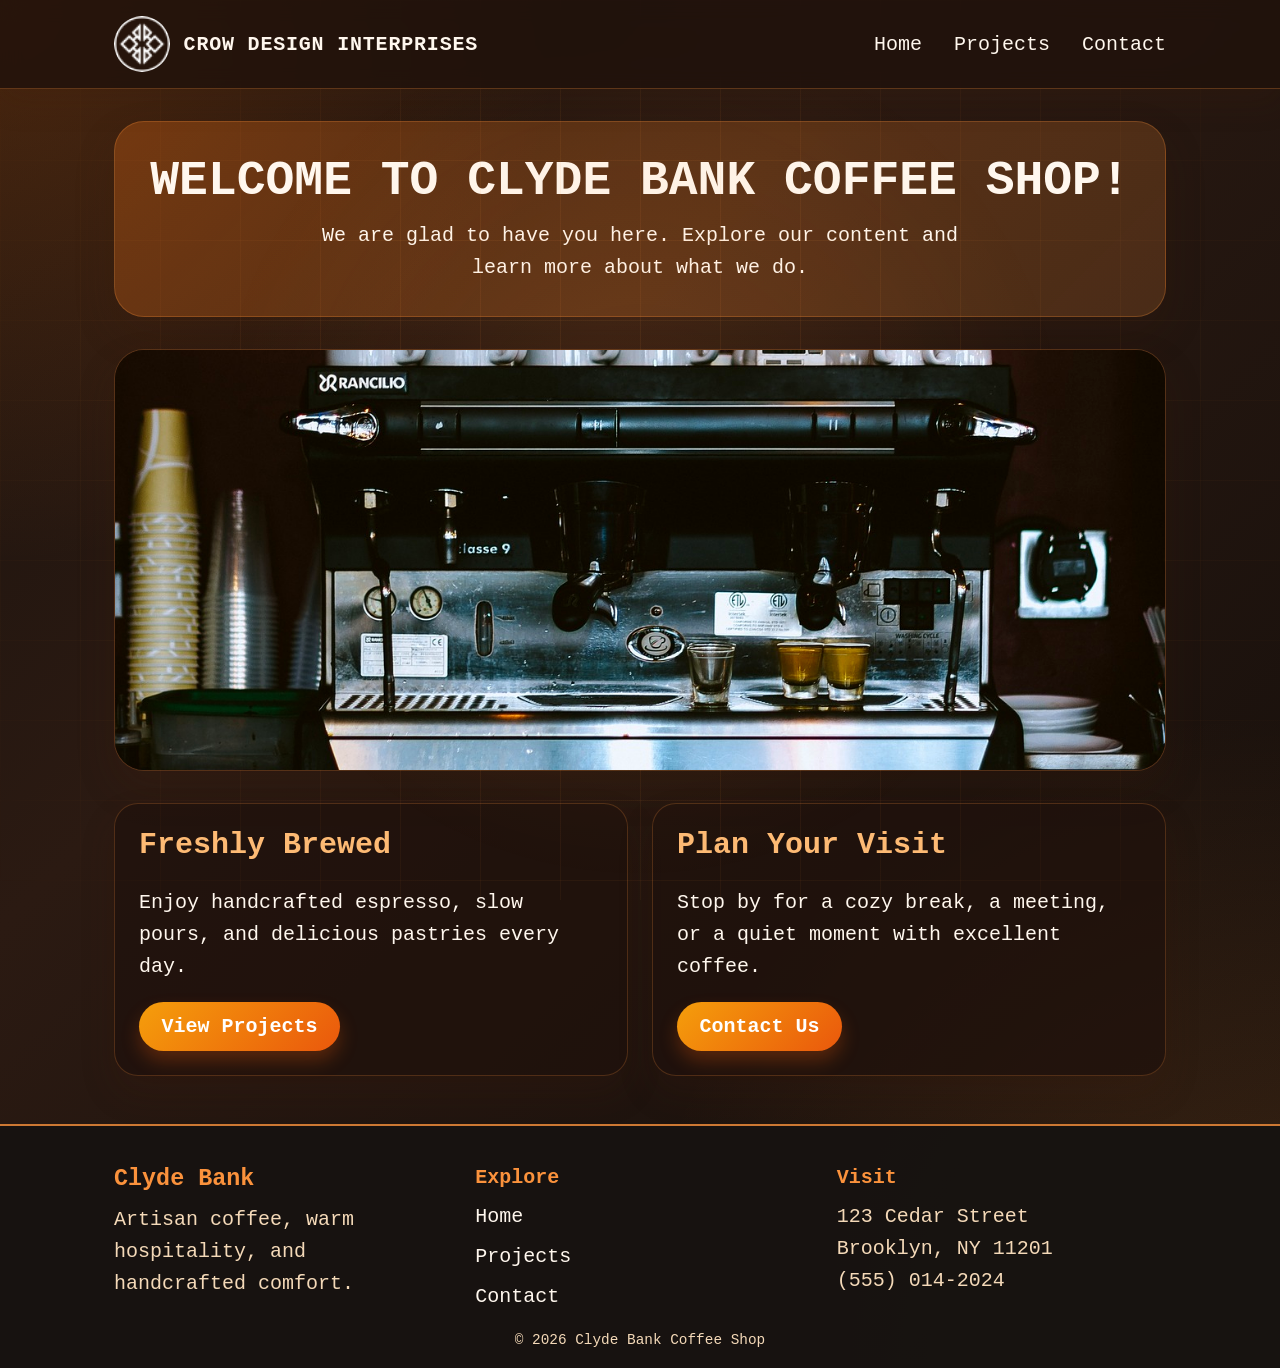
<file: Index.html>
<!DOCTYPE html>
<html lang="en">
<head>
    <meta charset="utf-8">
    <title>Clyde Bank Coffee Shop</title>
    <link rel="stylesheet" href="style.css">
    <meta name="viewport" content="width=device-width, initial-scale=1.0">
</head>
<body>
    <header class="site-header">
        <div class="header-inner">
            <a class="brand" href="Index.html" aria-label="Clyde Bank Coffee Shop home">
                <img src="images/logo.png" alt="Clyde Bank Coffee Shop logo">
                <span>Crow Design Interprises</span>
            </a>

            <button class="nav-toggle" type="button" aria-label="Toggle navigation" aria-expanded="false" aria-controls="site-nav">
                <span></span>
                <span></span>
                <span></span>
            </button>

            <nav class="main-nav" id="site-nav" aria-label="Main navigation">
                <ul>
                    <li><a href="Index.html">Home</a></li>
                    <li><a href="AboutUs.html">Projects</a></li>
                    <li><a href="Contact.html">Contact</a></li>
                </ul>
            </nav>
        </div>
    </header>

    <main class="page-content">
        <section class="right-side">
            <h1>WELCOME TO CLYDE BANK COFFEE SHOP!</h1>
            <p>We are glad to have you here. Explore our content and learn more about what we do.</p>
        </section>

        <section class="hero-image-section" aria-label="Coffee shop hero image">
            <div class="hero-image-card">
                <img src="images/background.jpg" alt="Coffee shop interior with warm lighting and drinks">
            </div>
        </section>

        <section class="cta-strip" aria-label="Call to action">
            <div class="cta-card">
                <h2>Freshly Brewed</h2>
                <p>Enjoy handcrafted espresso, slow pours, and delicious pastries every day.</p>
                <a href="AboutUs.html" class="cta-button">View Projects</a>
            </div>

            <div class="cta-card">
                <h2>Plan Your Visit</h2>
                <p>Stop by for a cozy break, a meeting, or a quiet moment with excellent coffee.</p>
                <a href="Contact.html" class="cta-button">Contact Us</a>
            </div>
        </section>
    </main>

    <footer class="site-footer">
        <div class="footer-inner">
            <div>
                <h3>Clyde Bank</h3>
                <p>Artisan coffee, warm hospitality, and handcrafted comfort.</p>
            </div>

            <div>
                <h4>Explore</h4>
                <ul>
                    <li><a href="Index.html">Home</a></li>
                    <li><a href="AboutUs.html">Projects</a></li>
                    <li><a href="Contact.html">Contact</a></li>
                </ul>
            </div>

            <div>
                <h4>Visit</h4>
                <p>123 Cedar Street<br>Brooklyn, NY 11201<br>(555) 014-2024</p>
            </div>
        </div>
        <p class="copyright">© 2026 Clyde Bank Coffee Shop</p>
    </footer>

    <script>
        const navToggle = document.querySelector('.nav-toggle');
        const mainNav = document.querySelector('.main-nav');

        if (navToggle && mainNav) {
            navToggle.addEventListener('click', () => {
                const isOpen = mainNav.classList.toggle('is-open');
                navToggle.classList.toggle('is-active', isOpen);
                navToggle.setAttribute('aria-expanded', String(isOpen));
            });

            mainNav.querySelectorAll('a').forEach((link) => {
                link.addEventListener('click', () => {
                    mainNav.classList.remove('is-open');
                    navToggle.classList.remove('is-active');
                    navToggle.setAttribute('aria-expanded', 'false');
                });
            });
        }
    </script>
</body>
</html>



































































































































































</body>
</html>
</file>
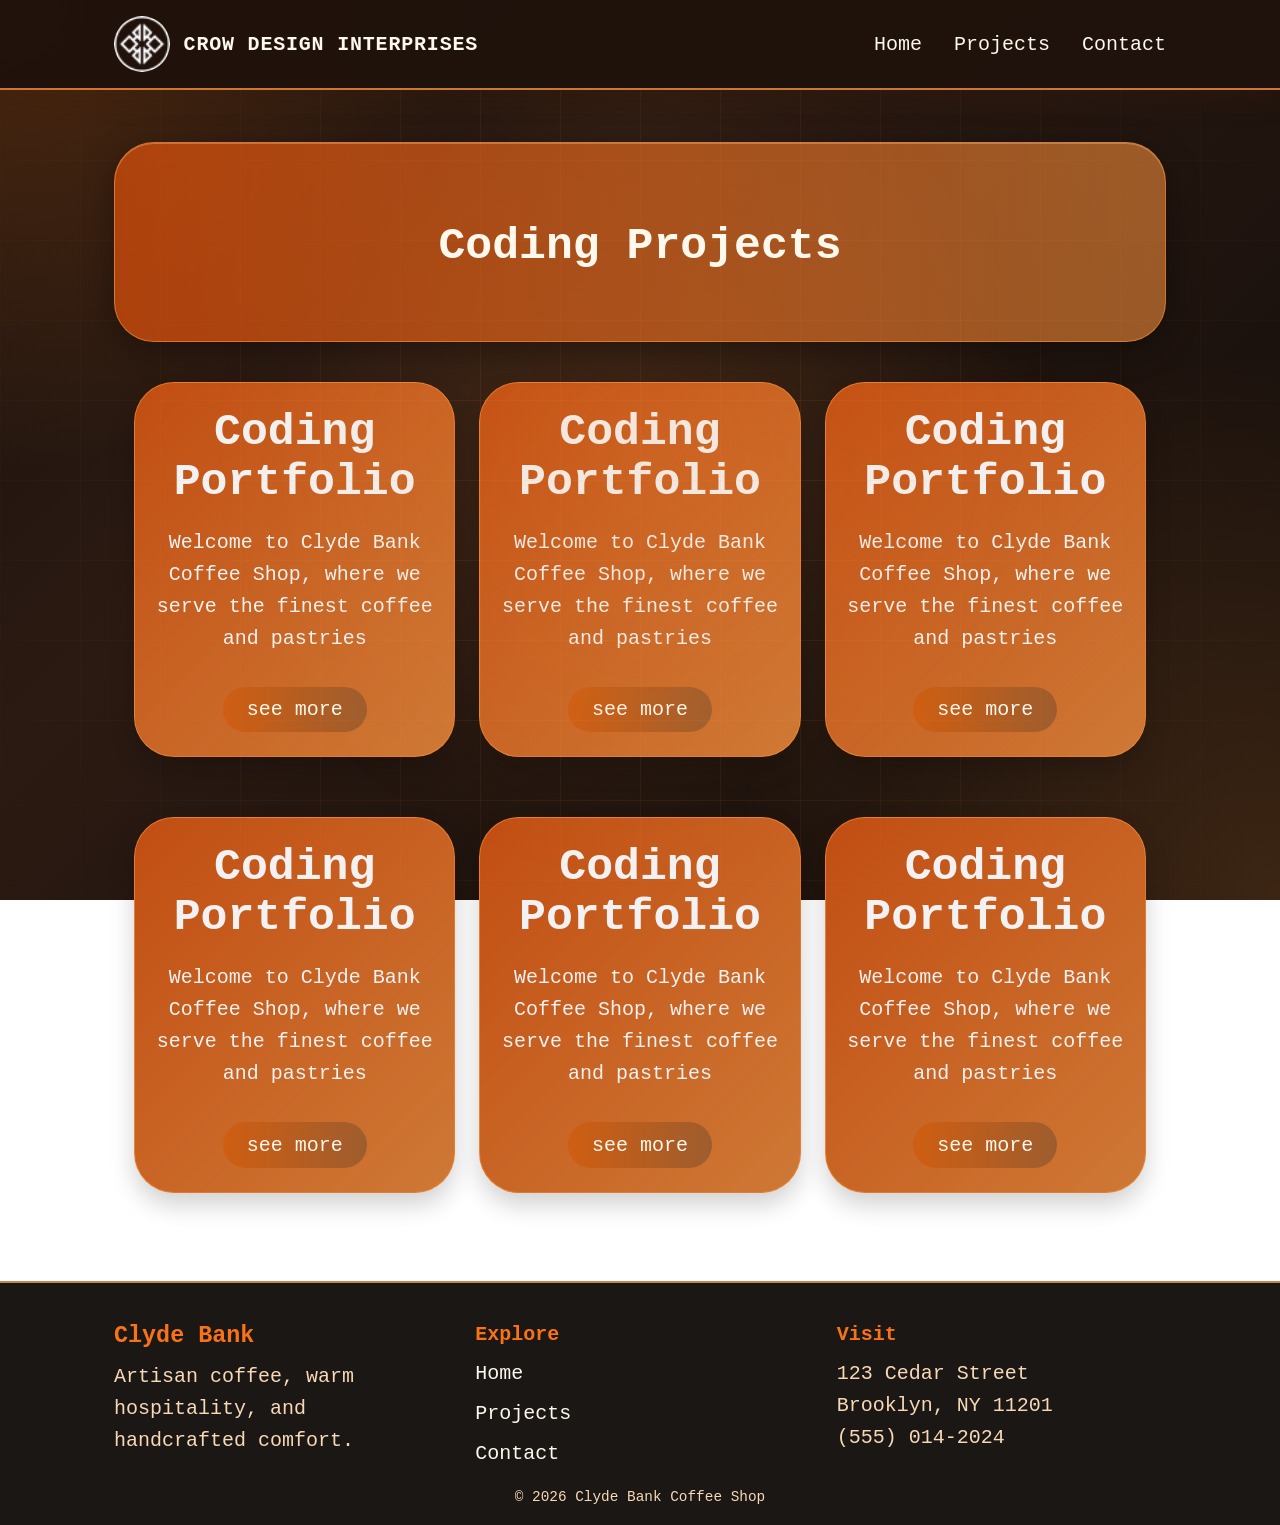
<file: AboutUs.html>
<!Doctype html>
<html lang="en">

<head>
<meta charset ="utf-8 ">
<link rel="icon" type="image/x-icon" href="images/logo.png">
<title>Projects</title>
<link rel = "stylesheet" href = "AboutUs.css">
<meta name ="viewport" content="width=device-width, initial-scale=1.0">
</head>
<body>
    <header class="site-header">
        <div class="header-inner">
            <a class="brand" href="Index.html" aria-label="Clyde Bank Coffee Shop home">
                <img src="images/logo.png" alt="Clyde Bank Coffee Shop logo">
                <span>Crow Design Interprises</span>
            </a>

            <button class="nav-toggle" type="button" aria-label="Toggle navigation" aria-expanded="false" aria-controls="site-nav">
                <span></span>
                <span></span>
                <span></span>
            </button>

            <nav class="main-nav" id="site-nav" aria-label="Main navigation">
                <ul>
                    <li><a href="Index.html">Home</a></li>
                    <li><a href="AboutUs.html">Projects</a></li>
                    <li><a href="Contact.html">Contact</a></li>
                </ul>
            </nav>
        </div>
    </header>

    <main class="page-content">
        <section class="right-side">
    
<h1 class="card-heading">Coding Projects</h1>


</section>

<article class="card-container">
<div class="card-2">
    <h2 class="card-heading">Coding Portfolio</h2>
    <p class="card-text">Welcome to Clyde Bank Coffee Shop, where we serve the finest coffee and pastries</p>
    <a href="#" class="card-btn">see more</a>
</div>
<div class="card-2">
    <h2 class="card-heading">Coding Portfolio</h2>
    <p class="card-text">Welcome to Clyde Bank Coffee Shop, where we serve the finest coffee and pastries</p>
    <a href="#" class="card-btn">see more</a>
</div>

<div class="card-2">
    <h2 class="card-heading">Coding Portfolio</h2>
    <p class="card-text">Welcome to Clyde Bank Coffee Shop, where we serve the finest coffee and pastries</p>
    <a href="#" class="card-btn">see more</a>
</div>
</article>



<article class="card-container">
<div class="card-2">
    <h2 class="card-heading">Coding Portfolio</h2>
    <p class="card-text">Welcome to Clyde Bank Coffee Shop, where we serve the finest coffee and pastries</p>
    <a href="#" class="card-btn">see more</a>
</div>
<div class="card-2">
    <h2 class="card-heading">Coding Portfolio</h2>
    <p class="card-text">Welcome to Clyde Bank Coffee Shop, where we serve the finest coffee and pastries</p>
    <a href="#" class="card-btn">see more</a>
</div>

<div class="card-2">
    <h2 class="card-heading">Coding Portfolio</h2>
    <p class="card-text">Welcome to Clyde Bank Coffee Shop, where we serve the finest coffee and pastries</p>
    <a href="#" class="card-btn">see more</a>
</div>
</article>






























































































    </main>

    <footer class="site-footer">
        <div class="footer-inner">
            <div>
                <h3>Clyde Bank</h3>
                <p>Artisan coffee, warm hospitality, and handcrafted comfort.</p>
            </div>

            <div>
                <h4>Explore</h4>
                <ul>
                    <li><a href="Index.html">Home</a></li>
                    <li><a href="AboutUs.html">Projects</a></li>
                    <li><a href="Contact.html">Contact</a></li>
                </ul>
            </div>

            <div>
                <h4>Visit</h4>
                <p>123 Cedar Street<br>Brooklyn, NY 11201<br>(555) 014-2024</p>
            </div>
        </div>
        <p class="copyright">© 2026 Clyde Bank Coffee Shop</p>
    </footer>

    <script>
        const navToggle = document.querySelector('.nav-toggle');
        const mainNav = document.querySelector('.main-nav');

        if (navToggle && mainNav) {
            navToggle.addEventListener('click', () => {
                const isOpen = mainNav.classList.toggle('is-open');
                navToggle.classList.toggle('is-active', isOpen);
                navToggle.setAttribute('aria-expanded', String(isOpen));
            });

            mainNav.querySelectorAll('a').forEach((link) => {
                link.addEventListener('click', () => {
                    mainNav.classList.remove('is-open');
                    navToggle.classList.remove('is-active');
                    navToggle.setAttribute('aria-expanded', 'false');
                });
            });
        }
    </script>
</body>
</html>
</file>
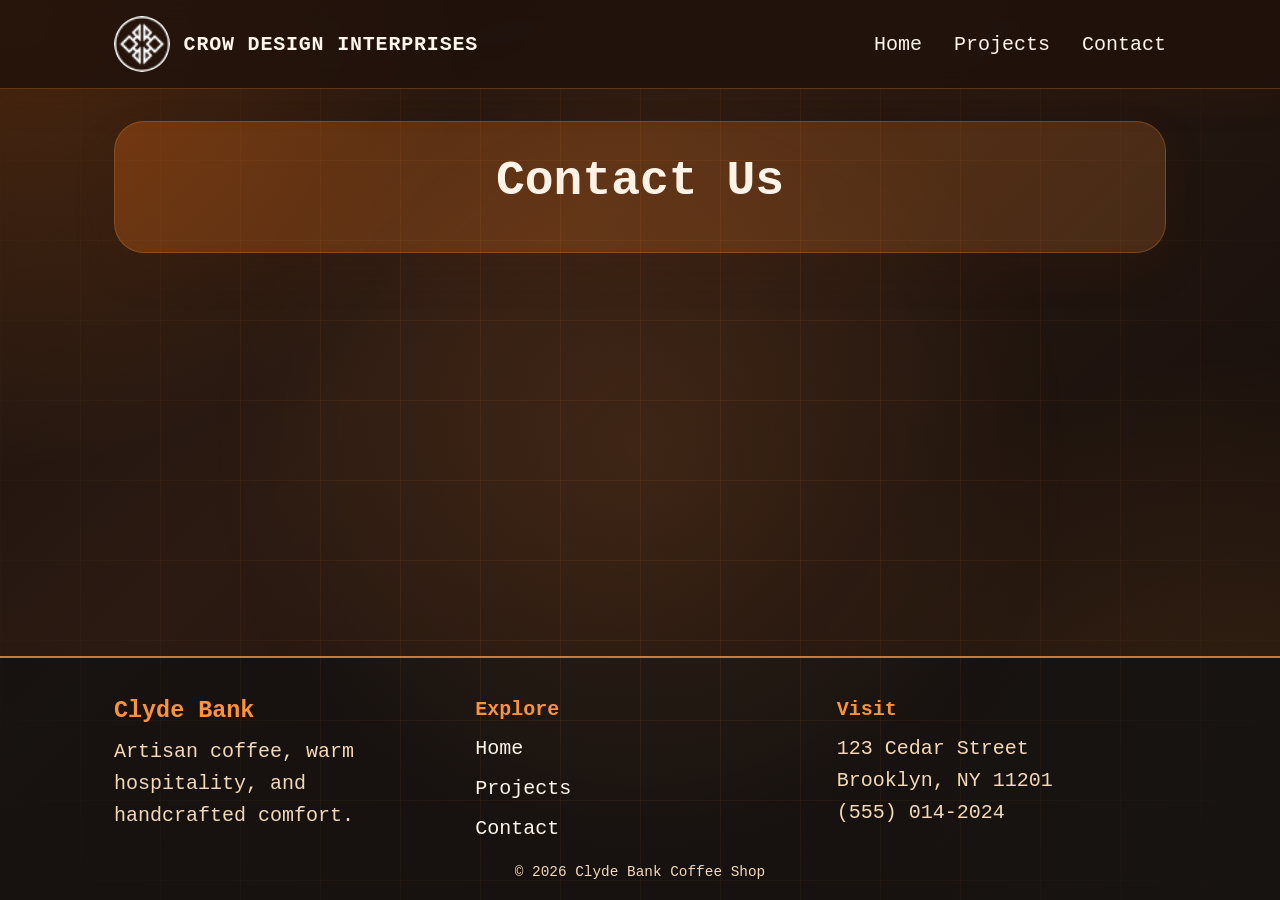
<file: Contact.html>
<!DOCTYPE html>
<html lang="en">
<head>
    <meta charset="utf-8">
    <title>Clyde Bank Coffee Shop</title>
    <link rel="stylesheet" href="style.css">
    <meta name="viewport" content="width=device-width, initial-scale=1.0">
</head>
<body>
    <header class="site-header">
        <div class="header-inner">
            <a class="brand" href="Index.html" aria-label="Clyde Bank Coffee Shop home">
                <img src="images/logo.png" alt="Crow Designs Interprise">
                <span>Crow Design Interprises</span>
            </a>

            <button class="nav-toggle" type="button" aria-label="Toggle navigation" aria-expanded="false" aria-controls="site-nav">
                <span></span>
                <span></span>
                <span></span>
            </button>

            <nav class="main-nav" id="site-nav" aria-label="Main navigation">
                <ul>
                    <li><a href="Index.html">Home</a></li>
                    <li><a href="AboutUs.html">Projects</a></li>
                    <li><a href="Contact.html">Contact</a></li>
                </ul>
            </nav>
        </div>
    </header>

    <main class="page-content">
        <section class="right-side">
            <h1>Contact Us</h1>
        </section>
    </main>

    <footer class="site-footer">
        <div class="footer-inner">
            <div>
                <h3>Clyde Bank</h3>
                <p>Artisan coffee, warm hospitality, and handcrafted comfort.</p>
            </div>

            <div>
                <h4>Explore</h4>
                <ul>
                    <li><a href="Index.html">Home</a></li>
                    <li><a href="AboutUs.html">Projects</a></li>
                    <li><a href="Contact.html">Contact</a></li>
                </ul>
            </div>

            <div>
                <h4>Visit</h4>
                <p>123 Cedar Street<br>Brooklyn, NY 11201<br>(555) 014-2024</p>
            </div>
        </div>
        <p class="copyright">© 2026 Clyde Bank Coffee Shop</p>
    </footer>

    <script>
        const navToggle = document.querySelector('.nav-toggle');
        const mainNav = document.querySelector('.main-nav');

        if (navToggle && mainNav) {
            navToggle.addEventListener('click', () => {
                const isOpen = mainNav.classList.toggle('is-open');
                navToggle.classList.toggle('is-active', isOpen);
                navToggle.setAttribute('aria-expanded', String(isOpen));
            });

            mainNav.querySelectorAll('a').forEach((link) => {
                link.addEventListener('click', () => {
                    mainNav.classList.remove('is-open');
                    navToggle.classList.remove('is-active');
                    navToggle.setAttribute('aria-expanded', 'false');
                });
            });
        }
    </script>
</body>
</html>
</file>
<file: style.css>
:root {
    --coffee-dark: #1a120d;
    --coffee-dark-gray: #120d0a;
    --coffee-panel: rgba(32, 18, 12, 0.88);
    --coffee-light: #fff7ee;
    --coffee-muted: #f4d9b8;
    --coffee-accent: #f59e0b;
    --coffee-accent-dark: #9a4d1c;
    --coffee-accent-light: #fb923c;
    --coffee-accent-strong: #f97316;
    --content-width: 1100px;
}

* {
    box-sizing: border-box;
}

html {
    scroll-behavior: smooth;
}

body {
    margin: 0;
    min-height: 100vh;
    display: flex;
    flex-direction: column;
    background:
        radial-gradient(circle at top left, rgba(249, 115, 22, 0.22), transparent 30%),
        radial-gradient(circle at bottom right, rgba(251, 146, 60, 0.18), transparent 35%),
        linear-gradient(135deg, #1a120d 0%, #2b1a12 35%, #120d0a 100%);
    font-family: 'Courier New', Courier, monospace;
    font-size: 20px;
    color: var(--coffee-light);
    position: relative;
}

body::before {
    content: "";
    position: fixed;
    inset: 0;
    pointer-events: none;
    background:
        linear-gradient(rgba(251, 146, 60, 0.08) 1px, transparent 1px),
        linear-gradient(90deg, rgba(251, 146, 60, 0.08) 1px, transparent 1px),
        radial-gradient(circle at center, rgba(251, 146, 60, 0.12), transparent 55%);
    background-size: 80px 80px, 80px 80px, 100% 100%;
    mask-image: radial-gradient(circle at center, black 35%, transparent 100%);
    animation: driftLines 16s ease-in-out infinite alternate;
}

@keyframes driftLines {
    0% {
        transform: scale(1) translate3d(0, 0, 0);
        opacity: 0.5;
    }
    100% {
        transform: scale(1.08) translate3d(10px, -12px, 0);
        opacity: 0.9;
    }
}

img {
    max-width: 100%;
    display: block;
}

.site-header {
    background: rgba(32, 18, 12, 0.82);
    border-bottom: 1px solid rgba(251, 146, 60, 0.28);
    box-shadow: 0 12px 32px rgba(66, 30, 10, 0.2);
    position: sticky;
    top: 0;
    z-index: 10;
    backdrop-filter: blur(10px);
}

.header-inner,
.footer-inner {
    max-width: 1100px;
    margin: 0 auto;
    padding: 1rem 1.5rem;
}

.header-inner {
    display: flex;
    align-items: center;
    justify-content: space-between;
    gap: 1rem;
}

.brand {
    position: relative;
    display: inline-flex;
    align-items: center;
    gap: 0.85rem;
    color: var(--coffee-light);
    font-weight: 700;
    letter-spacing: 0.04em;
    text-transform: uppercase;
    text-decoration: none;
    transition: transform 0.25s ease, opacity 0.25s ease;
}

.brand::before,
.brand::after {
    content: "";
    position: absolute;
    background: linear-gradient(90deg, transparent, rgba(251, 146, 60, 0.92), transparent);
    opacity: 0;
    transition: opacity 0.25s ease, transform 0.3s ease;
}

.brand::before {
    left: -1.25rem;
    right: -1.25rem;
    top: 50%;
    height: 1px;
    transform: scaleX(0.25);
    transform-origin: left center;
}

.brand::after {
    left: 50%;
    top: -0.9rem;
    bottom: -0.9rem;
    width: 1px;
    transform: scaleY(0.25);
    transform-origin: top center;
}

.brand:hover,
.brand:focus-visible {
    transform: translateY(-2px);
    opacity: 0.9;
}

.brand:hover::before,
.brand:hover::after,
.brand:focus-visible::before,
.brand:focus-visible::after {
    opacity: 1;
    transform: scaleX(1) scaleY(1);
}

.brand img {
    width: 56px;
    height: 56px;
    border-radius: 50%;
    transition: transform 0.35s ease, filter 0.35s ease;
}

.brand:hover img,
.brand:focus-visible img {
    transform: rotate(10deg) scale(1.08);
    filter: drop-shadow(0 0 12px rgba(251, 146, 60, 0.8));
}

.main-nav ul,
.site-footer ul {
    display: flex;
    align-items: center;
    gap: 2rem;
    list-style: none;
    margin: 0;
    padding: 0;
}

.main-nav a,
.site-footer a {
    color: var(--coffee-light);
    text-decoration: none;
    transition: color 0.2s ease, opacity 0.2s ease, transform 0.2s ease;
}

.main-nav a:hover,
.main-nav a:focus-visible,
.site-footer a:hover,
.site-footer a:focus-visible {
    color: var(--coffee-accent-strong);
    transform: translateY(-1px);
}

.main-nav a:focus-visible,
.site-footer a:focus-visible,
.card-btn:focus-visible,
.brand:focus-visible {
    outline: 2px solid rgba(251, 146, 60, 0.9);
    outline-offset: 4px;
    border-radius: 6px;
}

.nav-toggle {
    display: none;
    align-items: center;
    justify-content: center;
    flex-direction: column;
    gap: 5px;
    width: 48px;
    height: 48px;
    border: 1px solid rgba(148, 163, 184, 0.25);
    border-radius: 12px;
    background: rgba(15, 23, 42, 0.7);
    cursor: pointer;
    transition: transform 0.2s ease, border-color 0.2s ease;
}

.nav-toggle span {
    display: block;
    width: 22px;
    height: 2px;
    background: #fff;
    border-radius: 2px;
    transition: transform 0.25s ease, opacity 0.25s ease;
}

.nav-toggle.is-active span:nth-child(1) {
    transform: translateY(7px) rotate(45deg);
}

.nav-toggle.is-active span:nth-child(2) {
    opacity: 0;
}

.nav-toggle.is-active span:nth-child(3) {
    transform: translateY(-7px) rotate(-45deg);
}

.page-content {
    flex: 1;
    max-width: 1100px;
    width: 100%;
    margin: 0 auto;
    padding: 2rem 1.5rem 3rem;
}

.right-side {
    background: linear-gradient(135deg, rgba(249, 115, 22, 0.28), rgba(251, 146, 60, 0.18));
    border: 1px solid rgba(251, 146, 60, 0.26);
    border-radius: 30px;
    padding: 2rem 1.5rem;
    text-align: center;
    color: var(--coffee-light);
    box-shadow: 0 18px 40px rgba(66, 30, 10, 0.2);
    transition: transform 0.25s ease, box-shadow 0.25s ease;
}

.right-side:hover {
    transform: translateY(-3px);
    box-shadow: 0 24px 48px rgba(0, 0, 0, 0.28);
}

.right-side h1 {
    margin: 0 0 0.75rem;
    font-size: clamp(2rem, 4vw, 3rem);
}

.right-side p {
    max-width: 700px;
    margin: 0 auto;
    line-height: 1.6;
}

.hero-image-section {
    margin-top: 2rem;
}

.hero-image-card {
    overflow: hidden;
    border-radius: 30px;
    border: 1px solid rgba(251, 146, 60, 0.24);
    background: rgba(32, 18, 12, 0.7);
    box-shadow: 0 18px 38px rgba(66, 30, 10, 0.2);
}

.hero-image-card img {
    display: block;
    width: 100%;
    height: 420px;
    object-fit: cover;
    filter: saturate(1.1) contrast(1.05);
}

.cta-strip {
    display: grid;
    grid-template-columns: repeat(2, minmax(0, 1fr));
    gap: 1.5rem;
    margin-top: 2rem;
}

.cta-card {
    background: rgba(32, 18, 12, 0.76);
    border: 1px solid rgba(251, 146, 60, 0.22);
    border-radius: 24px;
    padding: 1.5rem;
    box-shadow: 0 18px 34px rgba(66, 30, 10, 0.18);
    transition: transform 0.25s ease, box-shadow 0.25s ease, border-color 0.25s ease;
}

.cta-card:hover,
.cta-card:focus-within {
    transform: translateY(-5px);
    box-shadow: 0 24px 32px rgba(15, 23, 42, 0.28);
    border-color: rgba(96, 165, 250, 0.45);
}

.cta-card h2 {
    margin-top: 0;
    color: #fdba74;
}

.cta-card p {
    color: var(--coffee-light);
    line-height: 1.6;
    margin-bottom: 1.2rem;
}

.cta-button {
    display: inline-block;
    padding: 0.8rem 1.4rem;
    border-radius: 999px;
    background: linear-gradient(135deg, #f59e0b, #ea580c);
    color: #fff;
    text-decoration: none;
    font-weight: 700;
    transition: transform 0.2s ease, box-shadow 0.2s ease, filter 0.2s ease;
    box-shadow: 0 10px 18px rgba(234, 88, 12, 0.28);
}

.cta-button:hover,
.cta-button:focus-visible {
    transform: translateY(-2px);
    box-shadow: 0 14px 22px rgba(59, 130, 246, 0.3);
    filter: brightness(1.08);
}

.site-footer {
    background: rgba(23, 19, 17, 0.98);
    border-top: 2px solid rgba(251, 146, 60, 0.8);
    padding: 1.5rem 0 1rem;
}

.footer-inner {
    display: grid;
    grid-template-columns: repeat(3, minmax(0, 1fr));
    gap: 2rem;
}

.site-footer li,
.site-footer p,
.site-footer h3,
.site-footer h4 {
    transition: transform 0.2s ease, opacity 0.2s ease;
}

.site-footer li:hover,
.site-footer p:hover,
.site-footer h3:hover,
.site-footer h4:hover {
    transform: translateX(4px);
}

.site-footer h3,
.site-footer h4 {
    margin-top: 0;
    margin-bottom: 0.75rem;
    color: var(--coffee-accent-light);
}

.site-footer p,
.site-footer li {
    margin: 0;
    color: var(--coffee-muted);
    line-height: 1.6;
}

.site-footer ul {
    flex-direction: column;
    align-items: flex-start;
    gap: 0.5rem;
}

.copyright {
    text-align: center;
    color: var(--coffee-muted);
    margin-top: 1.5rem;
    font-size: 0.9rem;
}

@media (max-width: 700px) {
    .header-inner {
        flex-wrap: wrap;
        justify-content: space-between;
        align-items: center;
    }

    .nav-toggle {
        display: flex;
    }

    .main-nav {
        display: none;
        width: 100%;
        margin-top: 0.5rem;
    }

    .main-nav.is-open {
        display: block;
    }

    .main-nav ul {
        flex-direction: column;
        align-items: stretch;
        gap: 0.75rem;
        width: 100%;
    }

    .main-nav ul li {
        width: 100%;
    }

    .main-nav a {
        display: block;
        width: 100%;
        padding: 0.75rem 1rem;
        border-radius: 10px;
        background: rgba(15, 23, 42, 0.5);
        text-align: center;
    }

    .footer-inner {
        grid-template-columns: 1fr;
        text-align: center;
    }

    .site-footer ul {
        align-items: center;
    }
}
</file>
<file: AboutUs.css>
:root {
    --coffee-dark: #1a120d;
    --coffee-dark-gray: #2b2826;
    --coffee-panel: rgba(32, 18, 12, 0.88);
    --coffee-light: #fff8ed;
    --coffee-muted: #f7d9b6;
    --coffee-accent-glow: rgba(251, 146, 60, 0.9);
    --coffee-accent-dark: #9e5d2e;
    --coffee-accent-red: #f97316;
    --content-width: 1100px;
}

* {
    box-sizing: border-box;
}

html {
    scroll-behavior: smooth;
}

body {
    background:
        radial-gradient(circle at top left, rgba(249, 115, 22, 0.22), transparent 30%),
        radial-gradient(circle at bottom right, rgba(251, 146, 60, 0.18), transparent 35%),
        linear-gradient(135deg, #1a120d 0%, #2b1a12 35%, #120d0a 100%);
    background-size: cover;
    background-position: center;
    background-attachment: fixed;
    background-repeat: no-repeat;
    font-family: 'Courier New', Courier, monospace;
    font-size: 20px;
    min-height: 100vh;
    margin: 0;
    padding: 0;
    display: flex;
    flex-direction: column;
    color: var(--coffee-light);
    position: relative;
}

body::before {
    content: "";
    position: fixed;
    inset: 0;
    pointer-events: none;
    background:
        linear-gradient(rgba(251, 146, 60, 0.08) 1px, transparent 1px),
        linear-gradient(90deg, rgba(251, 146, 60, 0.08) 1px, transparent 1px),
        radial-gradient(circle at center, rgba(251, 146, 60, 0.12), transparent 55%);
    background-size: 80px 80px, 80px 80px, 100% 100%;
    mask-image: radial-gradient(circle at center, black 35%, transparent 100%);
    animation: driftLines 16s ease-in-out infinite alternate;
}

@keyframes driftLines {
    0% {
        transform: scale(1) translate3d(0, 0, 0);
        opacity: 0.5;
    }
    100% {
        transform: scale(1.08) translate3d(10px, -12px, 0);
        opacity: 0.9;
    }
}

img {
    max-width: 100%;
    display: block;
}

.site-header {
    background: rgba(32, 18, 12, 0.96);
    border-bottom: 2px solid rgba(251, 146, 60, 0.8);
    box-shadow: 0 10px 25px rgba(66, 30, 10, 0.2);
    position: sticky;
    top: 0;
    z-index: 10;
}

.header-inner,
.footer-inner {
    max-width: 1100px;
    margin: 0 auto;
    padding: 1rem 1.5rem;
}

.header-inner {
    display: flex;
    align-items: center;
    justify-content: space-between;
    gap: 1rem;
}

.brand {
    position: relative;
    display: inline-flex;
    align-items: center;
    gap: 0.85rem;
    color: var(--coffee-light);
    font-weight: 700;
    letter-spacing: 0.04em;
    text-transform: uppercase;
    text-decoration: none;
    transition: transform 0.25s ease, opacity 0.25s ease;
}

.brand::before,
.brand::after {
    content: "";
    position: absolute;
    background: linear-gradient(90deg, transparent, rgba(251, 146, 60, 0.92), transparent);
    opacity: 0;
    transition: opacity 0.25s ease, transform 0.3s ease;
}

.brand::before {
    left: -1.25rem;
    right: -1.25rem;
    top: 50%;
    height: 1px;
    transform: scaleX(0.25);
    transform-origin: left center;
}

.brand::after {
    left: 50%;
    top: -0.9rem;
    bottom: -0.9rem;
    width: 1px;
    transform: scaleY(0.25);
    transform-origin: top center;
}

.brand:hover,
.brand:focus-visible {
    transform: translateY(-2px);
    opacity: 0.9;
}

.brand:hover::before,
.brand:hover::after,
.brand:focus-visible::before,
.brand:focus-visible::after {
    opacity: 1;
    transform: scaleX(1) scaleY(1);
}

.brand img {
    width: 56px;
    height: 56px;
    border-radius: 50%;
    transition: transform 0.35s ease, filter 0.35s ease;
}

.brand:hover img,
.brand:focus-visible img {
    transform: rotate(10deg) scale(1.08);
    filter: drop-shadow(0 0 12px rgba(251, 146, 60, 0.8));
}

.main-nav ul,
.site-footer ul {
    display: flex;
    align-items: center;
    gap: 2rem;
    list-style: none;
    margin: 0;
    padding: 0;
}

.main-nav a,
.site-footer a {
    color: var(--coffee-light);
    text-decoration: none;
    transition: color 0.2s ease, opacity 0.2s ease, transform 0.2s ease;
}

.main-nav a:hover,
.main-nav a:focus-visible,
.site-footer a:hover,
.site-footer a:focus-visible {
    color: var(--coffee-accent-red);
    transform: translateY(-1px);
}

.main-nav a:focus-visible,
.site-footer a:focus-visible,
.card-btn:focus-visible,
.brand:focus-visible {
    outline: 2px solid rgba(251, 146, 60, 0.9);
    outline-offset: 4px;
    border-radius: 6px;
}

.nav-toggle {
    display: none;
    align-items: center;
    justify-content: center;
    flex-direction: column;
    gap: 5px;
    width: 48px;
    height: 48px;
    border: 1px solid rgba(148, 163, 184, 0.25);
    border-radius: 12px;
    background: rgba(15, 23, 42, 0.7);
    cursor: pointer;
    transition: transform 0.2s ease, border-color 0.2s ease;
}

.nav-toggle span {
    display: block;
    width: 22px;
    height: 2px;
    background: #fff;
    border-radius: 2px;
    transition: transform 0.25s ease, opacity 0.25s ease;
}

.nav-toggle.is-active span:nth-child(1) {
    transform: translateY(7px) rotate(45deg);
}

.nav-toggle.is-active span:nth-child(2) {
    opacity: 0;
}

.nav-toggle.is-active span:nth-child(3) {
    transform: translateY(-7px) rotate(-45deg);
}

.page-content {
    flex: 1;
    max-width: 1100px;
    width: 100%;
    margin: 0 auto;
    padding: 2rem 1.5rem 3rem;
}

.right-side {
    position: relative;
    display: flex;
    flex-direction: column;
    justify-content: center;
    align-items: center;
    gap: 12px;
    box-sizing: border-box;
    background-image: linear-gradient(to right, rgba(201, 74, 12, 0.82), rgba(251, 146, 60, 0.56));
    border: 1px solid rgba(251, 146, 60, 0.6);
    border-radius: 40px;
    padding: 50px 20px 30px;
    margin: 20px 0 0;
    width: auto;
    min-height: 200px;
    text-align: center;
    color: var(--coffee-light);
    font-family: 'Courier New', Courier, monospace;
    font-size: 20px;
    box-shadow: 0 8px 32px rgba(0, 0, 0, 0.35), inset 0 1px 0 rgba(255, 255, 255, 0.25);
    transition: transform 0.25s ease, box-shadow 0.25s ease;
}

.right-side:hover {
    transform: translateY(-3px);
    box-shadow: 0 24px 48px rgba(0, 0, 0, 0.28);
}

.card-container {
    display: flex;
    flex-direction: row;
    justify-content: center;
    align-items: stretch;
    gap: 1.5rem;
    margin-top: 20px;
    margin-bottom: 20px;
    padding: 20px;
    width: auto;
}

.card-2 {
    flex: 1;
    min-width: 200px;
    background-color: var(--coffee-accent-dark);
    padding: 1.5rem 1.25rem;
    text-align: center;
    color: #f3f1f1;
    border-radius: 40px;
    justify-content: center;
    align-items: center;
    background-image: linear-gradient(135deg, rgba(201, 74, 12, 0.82), rgba(251, 146, 60, 0.52));
    border: 1px solid rgba(251, 146, 60, 0.6);
    box-shadow: 0 12px 24px rgba(0, 0, 0, 0.18);
    transition: transform 0.25s ease, box-shadow 0.25s ease, filter 0.25s ease;
}

.card-2:hover,
.card-2:focus-within {
    transform: translateY(-8px) scale(1.01);
    box-shadow: 0 20px 30px rgba(0, 0, 0, 0.22);
    filter: brightness(1.04);
}

.card-btn {
    display: inline-block;
    margin-top: 0.75rem;
    background-color: #2b2826;
    background-image: linear-gradient(to right, #cf5e12, var(--coffee-accent-dark));
    padding: 0.7rem 1.5rem;
    border-radius: 40px;
    color: var(--coffee-light);
    text-decoration: none;
    transition: transform 0.2s ease, box-shadow 0.2s ease, filter 0.2s ease;
}

.card-btn:hover,
.card-btn:focus-visible {
    transform: translateY(-2px);
    box-shadow: 0 8px 18px rgba(0, 0, 0, 0.22);
    filter: brightness(1.08);
}

.card-heading {
    font-size: clamp(1.8rem, 4vw, 2.8rem);
    margin: 0 0 0.75rem;
}

.card-text {
    line-height: 1.6;
}

.site-footer {
    background: rgba(23, 19, 17, 0.98);
    border-top: 2px solid rgba(241, 166, 84, 0.8);
    padding: 1.5rem 0 1rem;
}

.footer-inner {
    display: grid;
    grid-template-columns: repeat(3, minmax(0, 1fr));
    gap: 2rem;
}

.site-footer li,
.site-footer p,
.site-footer h3,
.site-footer h4 {
    transition: transform 0.2s ease, opacity 0.2s ease;
}

.site-footer li:hover,
.site-footer p:hover,
.site-footer h3:hover,
.site-footer h4:hover {
    transform: translateX(4px);
}

.site-footer h3,
.site-footer h4 {
    margin-top: 0;
    margin-bottom: 0.75rem;
    color: var(--coffee-accent-red);
}

.site-footer p,
.site-footer li {
    margin: 0;
    color: var(--coffee-muted);
    line-height: 1.6;
}

.site-footer ul {
    flex-direction: column;
    align-items: flex-start;
    gap: 0.5rem;
}

.copyright {
    text-align: center;
    color: var(--coffee-muted);
    margin-top: 1.5rem;
    font-size: 0.9rem;
}

@media (max-width: 700px) {
    .header-inner {
        flex-wrap: wrap;
        justify-content: space-between;
        align-items: center;
    }

    .nav-toggle {
        display: flex;
    }

    .main-nav {
        display: none;
        width: 100%;
        margin-top: 0.5rem;
    }

    .main-nav.is-open {
        display: block;
    }

    .main-nav ul {
        flex-direction: column;
        align-items: stretch;
        gap: 0.75rem;
        width: 100%;
    }

    .main-nav ul li {
        width: 100%;
    }

    .main-nav a {
        display: block;
        width: 100%;
        padding: 0.75rem 1rem;
        border-radius: 10px;
        background: rgba(15, 23, 42, 0.5);
        text-align: center;
    }

    .card-container {
        flex-direction: column;
    }

    .footer-inner {
        grid-template-columns: 1fr;
        text-align: center;
    }

    .site-footer ul {
        align-items: center;
    }
}
</file>
